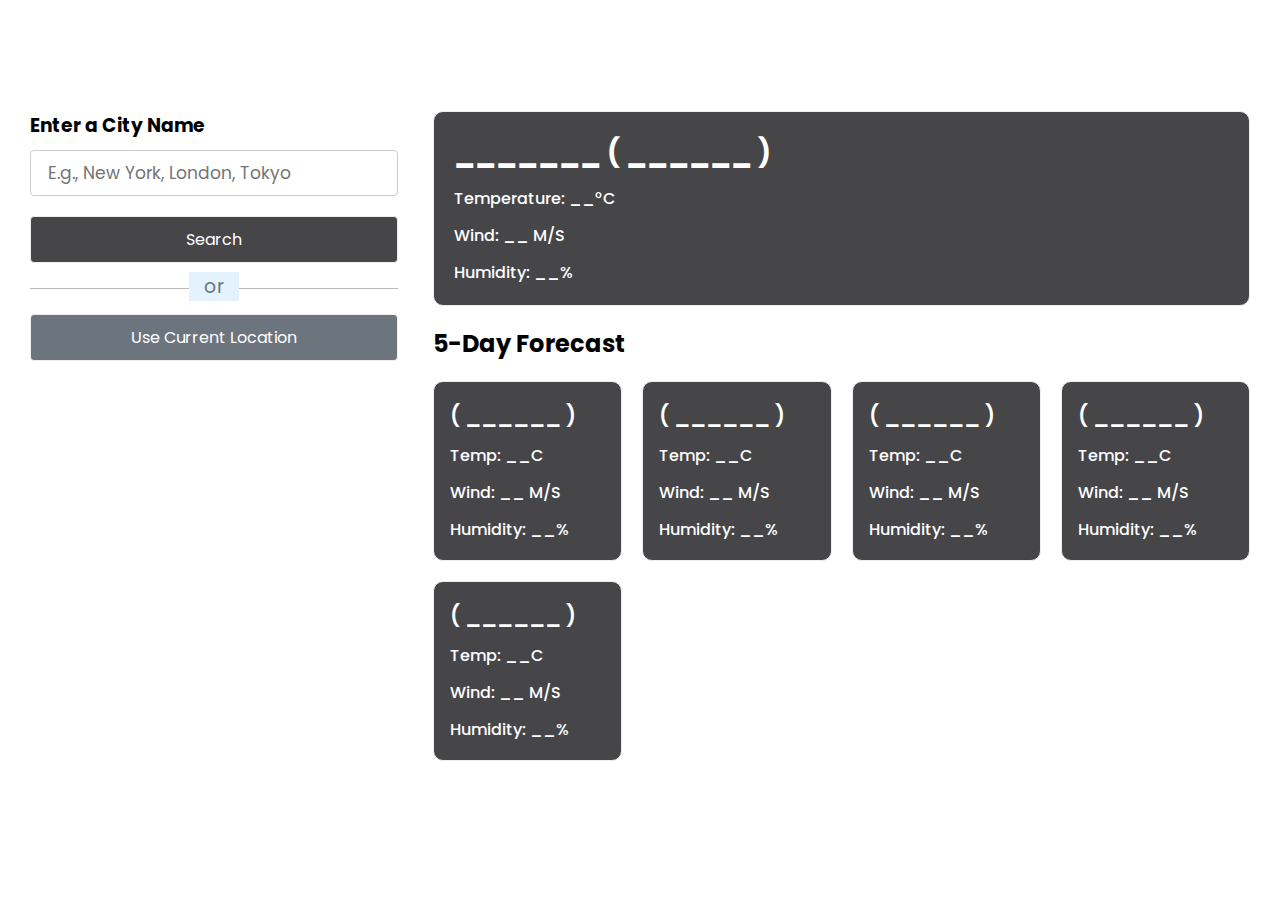
<file: city.html>
<!DOCTYPE html>

<html lang="en">
  <head>
    <meta charset="utf-8">
    <title>Weather App Project </title>
    <link rel="stylesheet" href="style1.css">
    <meta name="viewport" content="width=device-width, initial-scale=1.0">
    <script src="script1.js" defer></script>
  </head>
  <body>
    <p>Weather Dashboard</p>
    <div class="container">
      <div class="weather-input">
        <h3>Enter a City Name</h3>
        <input class="city-input" type="text" placeholder="E.g., New York, London, Tokyo">
        <button class="search-btn">Search</button>
        <div class="separator"></div>
        <button class="location-btn">Use Current Location</button>
      </div>
      <div class="weather-data">
        <div class="current-weather">
          <div class="details">
            <h2>_______ ( ______ )</h2>
            <h6>Temperature: __°C</h6>
            <h6>Wind: __ M/S</h6>
            <h6>Humidity: __%</h6>
          </div>
        </div>
        <div class="days-forecast">
          <h2>5-Day Forecast</h2>
          <ul class="weather-cards">
            <li class="card">
              <h3>( ______ )</h3>
              <h6>Temp: __C</h6>
              <h6>Wind: __ M/S</h6>
              <h6>Humidity: __%</h6>
            </li>
            <li class="card">
              <h3>( ______ )</h3>
              <h6>Temp: __C</h6>
              <h6>Wind: __ M/S</h6>
              <h6>Humidity: __%</h6>
            </li>
            <li class="card">
              <h3>( ______ )</h3>
              <h6>Temp: __C</h6>
              <h6>Wind: __ M/S</h6>
              <h6>Humidity: __%</h6>
            </li>
            <li class="card">
              <h3>( ______ )</h3>
              <h6>Temp: __C</h6>
              <h6>Wind: __ M/S</h6>
              <h6>Humidity: __%</h6>
            </li>
            <li class="card">
              <h3>( ______ )</h3>
              <h6>Temp: __C</h6>
              <h6>Wind: __ M/S</h6>
              <h6>Humidity: __%</h6>
            </li>
          </ul>
        </div>
      </div>
    </div>
    
  </body>
</html>
</file>
<file: style1.css>
@import url('https://fonts.googleapis.com/css2?family=Poppins:wght@100;200;400;700&display=swap');
* {
  margin: 0;
  padding: 0;
  box-sizing: border-box;
  font-family: 'Poppins', sans-serif;

}

body{
 
    overflow-y:scroll;
    height: 100vh;
    background:url('https://images.unsplash.com/photo-1621274403997-37aace184f49?ixid=MnwxMjA3fDB8MHxwaG90by1wYWdlfHx8fGVufDB8fHx8&ixlib=rb-1.2.1');
    background-repeat: no-repeat;
    background-size:cover;
    background-attachment: fixed;
  
    
}

p {
  /* background: #5372F0; */
  font-size: 2.5em;
  text-align: center;
  padding: 18px 0;
  color: #fff;
  font-family:'Segoe UI', Tahoma, Geneva, Verdana, sans-serif
}
.container {
  display: flex;
  gap: 35px;
  padding: 30px;
}
.weather-input {
  width: 550px;
}
.weather-input input {
  height: 46px;
  width: 100%;
  outline: none;
  font-size: 1.07rem;
  padding: 0 17px;
  margin: 10px 0 20px 0;
  border-radius: 4px;
  border: 1px solid #ccc;
}
.weather-input input:focus {
  padding: 0 16px;
  border: 2px solid #5372F0;
}
.weather-input .separator {
  height: 1px;
  width: 100%;
  margin: 25px 0;
  background: #BBBBBB;
  display: flex;
  align-items: center;
  justify-content: center;
}
.weather-input .separator::before{
  content: "or";
  color: #6C757D;
  font-size: 1.18rem;
  padding: 0 15px;
  margin-top: -4px;
  background: #E3F2FD;
}
.weather-input button {
  width: 100%;
  padding: 10px 0;
  cursor: pointer;
  outline: none;
  border: none;
  border-radius: 4px;
  font-size: 1rem;
  color: #fff;
  background: rgba(24,24,27,0.8);
  transition: 0.2s ease;
  border: 1px solid #eee;
}
.weather-input .search-btn:hover {
  background:  rgba(24,24,27,0.8);
}
.weather-input .location-btn {
  background: #6C757D;
}
.weather-input .location-btn:hover {
  background:  rgba(24,24,27,0.8);
}
.weather-data {
  width: 100%;
}
.weather-data .current-weather {
  color: #fff;
  background: rgba(24,24,27,0.8);
  border-radius: 5px;
  padding: 20px 70px 20px 20px;
  display: flex;
  justify-content: space-between;
  border: 1px solid #eee;
  border-radius: 10px;
  
}
.current-weather h2 {
  font-weight: 700;
  font-size: 1.7rem;
}
.weather-data h6 {
  margin-top: 12px;
  font-size: 1rem;
  font-weight: 500;
}
.current-weather .icon {
  text-align: center;
}
.current-weather .icon img {
  max-width: 120px;
  margin-top: -15px;
}
.current-weather .icon h6 {
  margin-top: -10px;
  text-transform: capitalize;
}
.days-forecast h2 {
  margin: 20px 0;
  font-size: 1.5rem;
}
.days-forecast .weather-cards {
  display: flex;
  gap: 20px;
  
}
.weather-cards .card {
  color: #fff;
  padding: 18px 16px;
  list-style: none;
  width: calc(100% / 5);
  background:  rgba(24,24,27,0.8);
  border-radius: 10px;
  border: 1px solid #eee;
}
.weather-cards .card h3 {
  font-size: 1.3rem;
  font-weight: 600;
}
.weather-cards .card img {
  max-width: 70px;
  margin: 5px 0 -12px 0;
}

@media (max-width: 1400px) {

.weather-data .current-weather {
    padding: 20px;
  }
  .weather-cards {
    flex-wrap: wrap;
  
  }
  .weather-cards .card {
    width: calc(100% / 4 - 15px);
  }
}
@media (max-width: 1200px) {
   
  .weather-cards .card {
    width: calc(100% / 3 - 15px);
  }
}
@media (max-width: 950px) {
 
  .weather-input {
    width: 450px;
  }
  .weather-cards .card {
    width: calc(100% / 2 - 10px);
   
  }
}
@media (max-width: 750px) {

  h1 {
    font-size: 1.45rem;
    padding: 16px 0;
  }
  .container {
    flex-wrap: wrap;
    padding: 15px;
  }
  .weather-input {
    width: 100%;
  }
  .weather-data h2 {
    font-size: 1.35rem;
  }
}
</file>
